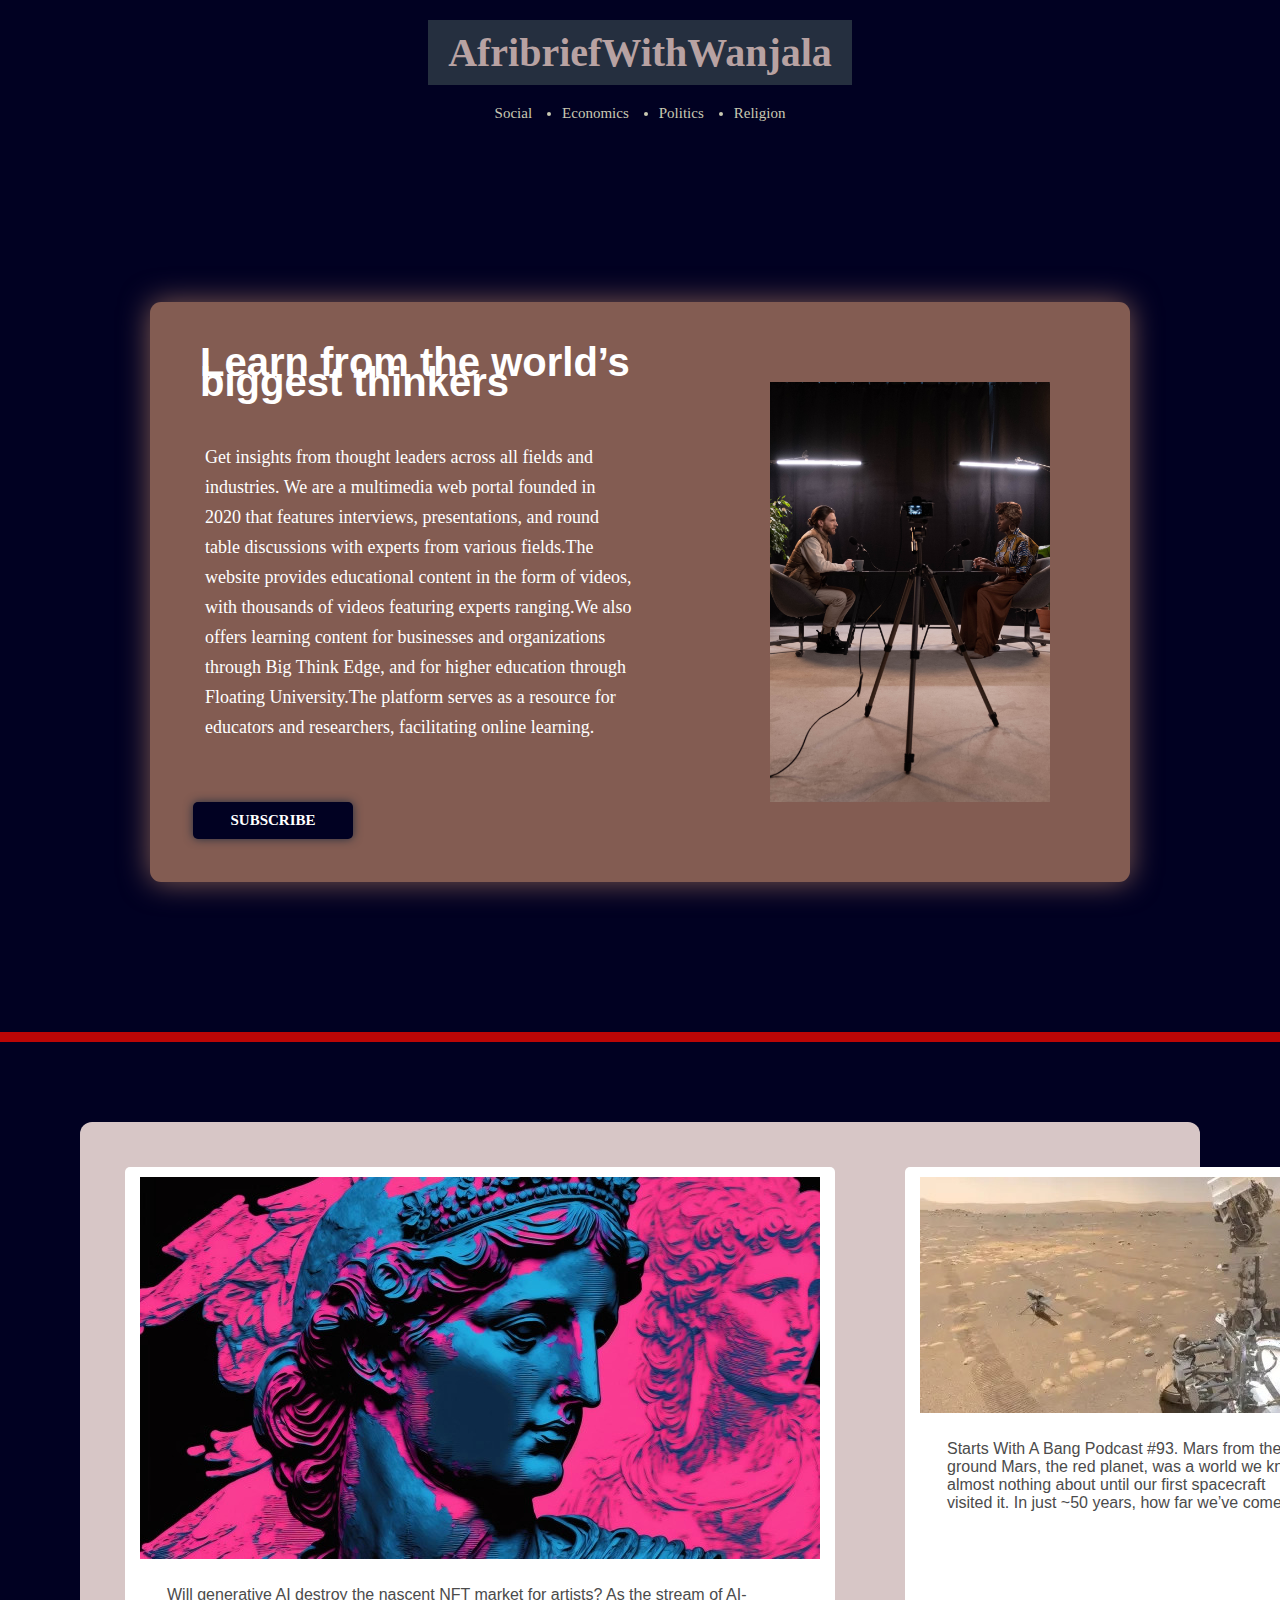
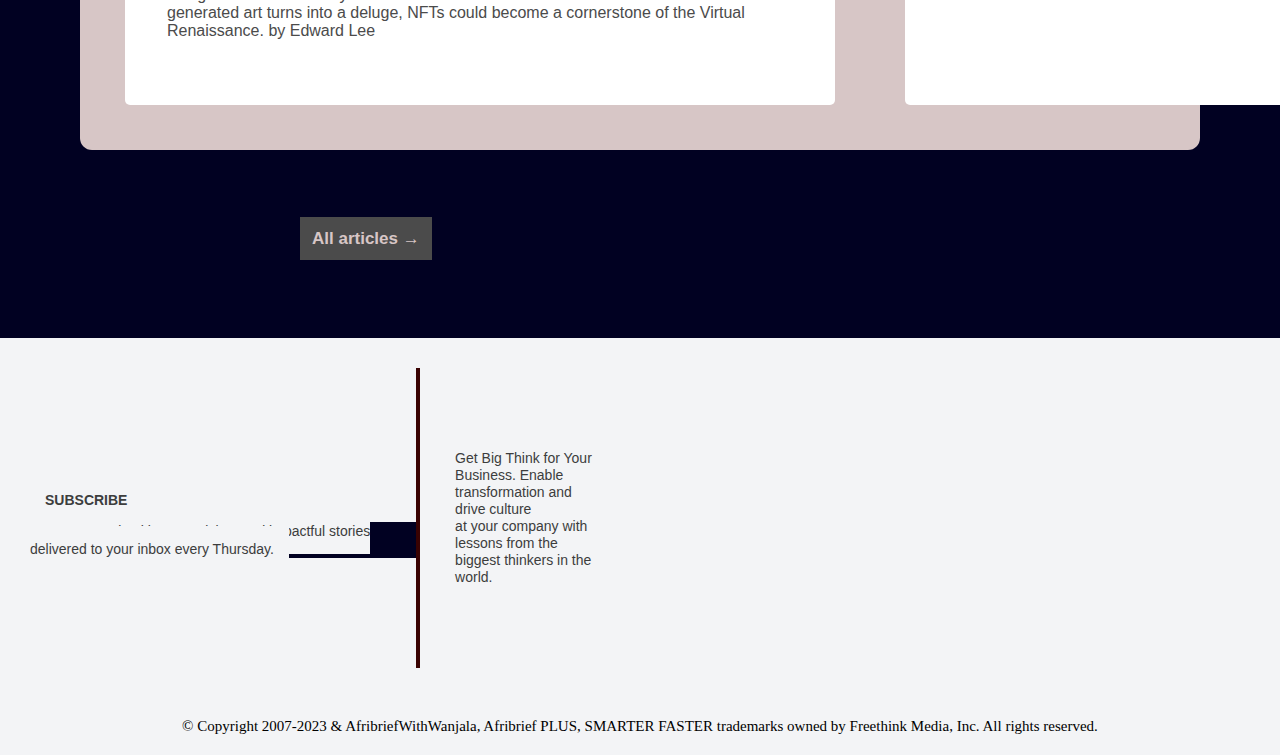
<file: index.html>
<!DOCTYPE html>
<html lang="en">
<head>
    <meta charset="UTF-8">
    <meta http-equiv="X-UA-Compatible" content="IE=edge">
    <meta name="viewport" content="width=device-width, initial-scale=1.0">
    <title>Document</title>
    <link rel="stylesheet" href="style.css">
</head>
<body>
    <header>
        <div class="header">
        AfribriefWithWanjala
    </div>
        <div class="goal-list">
            <ul>
            <li class="first">Social</li>
            <li>Economics</li>
            <li>Politics</li>
            <li>Religion</li>
        </ul>
        </div>
    </header>
    <div class="content">
        <div class="text">
        <h1>Learn from the world’s biggest thinkers </h1>
        <p class="para">
        Get insights from thought leaders across all fields and industries.
        We are a multimedia web portal founded in 2020 that features interviews, presentations, and round table discussions with experts from various fields.The website provides educational content in the form of videos, with thousands of videos featuring experts ranging.We also offers learning content for businesses and organizations through Big Think Edge, and for higher education through Floating University.The platform serves as a resource for educators and researchers, facilitating online learning.
    </p>
        <a href="#" class="btn"> Subscribe</a>
        </div>
        <img src="pod.jpg" class="content-img">
    </div>
    </div>
    <div class="border-line"></div>
    <article>
       <div class="image-container">     
        <img src="gpts-nfts-thumb.jpg" class="article-img">
        <div class="image-text">  Will generative AI destroy the nascent NFT market for artists?
        As the stream of AI-generated art turns into a deluge, NFTs could become a cornerstone of the Virtual Renaissance.
        by Edward Lee
    </div>
    </div>
    <div class="image-container"> 
    <img src="Percy-with-Ingy.jpg" class="article-img">
    <div class="image-text"> Starts With A Bang Podcast #93. Mars from the ground
        Mars, the red planet, was a world we knew almost nothing about until our first spacecraft visited it. In just ~50 years, how far we’ve come!
    </div>
    </div>
    

        <div class="right-art">
            <h2 class="right-headings"> 
                <i> HEALTH  </i> 
                <p class="head-para">
                Rapamycin: The unlucky history of the most powerful anti-aging drug </p></h2>
                <h2 class="right-headings"> 
                    <i>THINKING</i>
                         <p class="head-para">
                    How to create a better world without massive social disruption </p></h2>
                    <h2 class="right-headings"> 
                       <i> LIFE</i>
                        <p class="head-para">
                        Orlando's first major attraction was an angry swan named Billy  </p></h2>
                        <h2 class="right-headings"> 
                            <i> WELL</i>
                            <p class="head-para">
                            The horrifying problem of meaning  </p></h2>
            
        </div>
   
    </article>

 <a href="/all-articles/articles-page.html" class="all-articles">All articles → 
 </a>
  
 <section class="contacts">
    <div class="left-sect">
        <p class="left-title">SUBSCRIBE</p>
        <span class="title-text">Get counterintuitive, surprising, and impactful stories delivered to your inbox every Thursday. </span>
    </div>

    <div class="right-sect">
        <div class="sect-border"></div>
        <p class="title-text">Get Big Think for Your Business. Enable <br> transformation and drive culture <br> at your company with lessons from the <br> 
            biggest thinkers in the world. </p>
    </div>
 </section>
<footer>© Copyright 2007-2023 & AfribriefWithWanjala, Afribrief PLUS, SMARTER FASTER trademarks owned by Freethink Media, Inc. All rights reserved. </footer>

</body>
</html>
</file>
<file: style.css>
@import url('https://fonts.googleapis.com/css2?family=Noto+Sans:wght@600&display=swap');
*{
    margin: 0;
    padding: 0;
    box-sizing: border-box;
    background-color: rgb(1, 1, 34);
    
}

header{
    display: flex;
    flex-direction: column;
    justify-content: center;
    align-items: center;
    margin: 10px;
    padding: 10px 10px ;
    
}

.header{
font-size: 40px;
line-height: 25px;
font-family: Inter, sana-serif;
font-weight: 800;
background-color: #252f3f;
color:rgb(184, 162, 162);
border: 20px solid #252f3f;
}

ul {
    display: flex;
    gap: 30px;
    margin: 10px;
    padding: 10px 10px;
}

ul .first{
    list-style: none;
}

li{
    font-size: 15px;
    font-weight: 100;
    color: rgb(201, 201, 178);
}

.content{
    background-color: #835c52;
    color: #ffffff;
    display: flex;
    justify-content: space-between;
    margin-top: 80px;
    margin: 150px;
    border-radius:11px;
    box-shadow:0 0 30px #835c52;
}

.content-img{
    height: auto;
    width: 280px;
    margin: 80px;

}

h1{
    font-size: 40px;
    line-height: 20px;
    font-weight: 800;
    font-family: madefor-text, helveticaneuew01-45ligh, helveticaneuew02-45ligh, helveticaneuew10-45ligh, sans-serif;;
    background-color: #835c52;
    padding: 15px ;
    margin: 10px;
}
 
.para{
    background-color: #835c52;
    margin: 15px;
    padding: 10px 15px;
    line-height: 30px;
    font-size: 18px;
    font-weight: 400;
}

.text{
    background-color: #835c52;
    display: flex;
    flex-direction: column;
    margin: 15px;
    padding: 10px  ;
    
}

.btn{
    font-size: 15px;
    padding: 10px 20px;
    color: #ffffff; 
    font-weight: bold;
    width: 160px;
    text-align: center;
    text-decoration: none;
    text-transform: uppercase;
    border-radius: 5px;
    cursor: pointer;
    box-shadow: 0 0 10px #252f3f;
    margin: 18px;
    margin-top: auto;

}

.border-line{
    border: 5px solid rgb(187, 6, 6);
    margin-bottom: 10px ;
}

article {
    background-color: #d7c6c6;
    font-family: reckless,sans-serif;
    border-radius: 12px;
    display: flex;
    justify-content: space-between;
    gap: 20px;
    margin: 80px;
    padding: 20px 20px;
}

.right-art{
    display: flex;
    flex-direction: column;
    gap: 10px;
    background-color: #ffffff;
    color: #4b4b4b;
    padding: 10px 10px ;
    border-radius: 15px;
    
}

.image-container{
    display: flex;
    background-color: #ffffff;
    flex-direction: column;
    margin:25px;
    padding: 10px 15px;
    border-radius: 5px;

}

.image-text{
    color: #4b4b4b;
    background-color: #ffffff;
    padding: 15px 15px;
    margin: 12px;
}

.right-headings, .head-para, i{
    color: #4b4b4b;
    background-color: #ffffff;
}

.right-headings{
    padding: 15px;
}

.head-para{
    font-size: 15px; 
    text-decoration: underline;
}

.all-articles{
    margin-left:300px;
    font-family: ibm-plex-sans, sans-serif;
    font-weight: 600;
    font-size: 17px;
    line-height: 14px;
    text-decoration: none;
    background-color: #4b4b4b;
    color: #d7c6c6;
    border: 2px solid #4b4b4b;
    padding: 10px;
    transition: color .3s ease-in-out, box-shadow .3s ease-in-out;
    
}

.all-articles:hover{
    box-shadow: inset 100px 0 0 0 #54b3d6;
    color: white;
}

.contacts{
    padding: 30px 30px;
    margin: 30px;
    color: #3c3d3d;
    background-color: #f3f4f6;
    display: flex;
    justify-content: space-between;
    align-items: center;
    margin-top: 90px;
    margin-left: 0;
    margin-right: 0;
    margin-bottom: 0;
}

.title-text{
    font-family: ibm-plex-sans,sans-serif;
    font-size: 14px;
    line-height: 17px;
    font-weight: 500;
    background-color: #f3f4f6;
    padding: 15px;
    

}

.sect-border{
    border: 2px solid rgb(57, 2, 2);
    height: 300px;
}

.left-title{
    font-weight: 700;
    font-family: ibm-plex-sans, sans-serif;
    font-size: 14px;
    line-height: 20px;
    background-color: #f3f4f6;
    padding: 12px 15px;
    

    
}

.right-sect{
    display: flex;
    justify-content: center;
    align-items: center;
    background-color: #f3f4f6;
    gap: 20px;
    margin-right: 40em;
   
}

footer{
    font-size: 15px;
    font-weight: 100;
    background-color: #f3f4f6;
    text-align: center;
    padding: 20px 25px;
    
}
</file>
